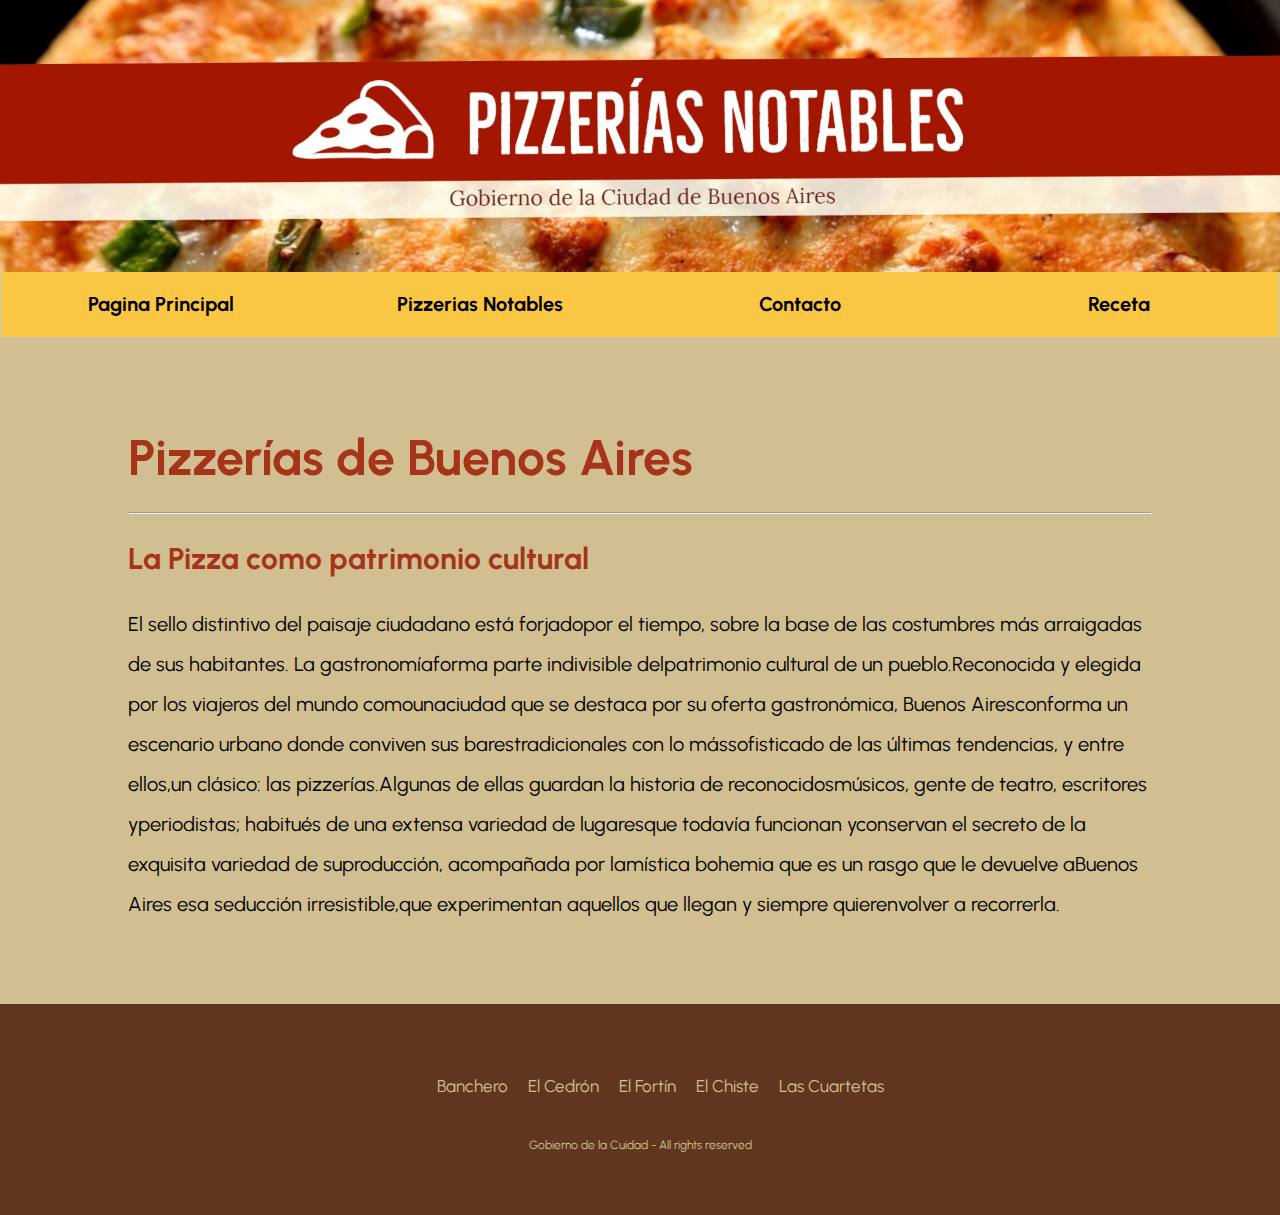
<file: index.html>
<!DOCTYPE html>
<html lang="en">

<head>
	<meta charset="UTF-8">
	<meta http-equiv="X-UA-Compatible" content="IE=edge">
	<meta name="viewport" content="width=device-width, initial-scale=1.0">
	<link rel="preconnect" href="https://fonts.googleapis.com">
	<link rel="preconnect" href="https://fonts.gstatic.com" crossorigin>
	<link href="https://fonts.googleapis.com/css2?family=Urbanist:ital,wght@0,300;0,400;0,500;0,700;0,900;1,300&display=swap" rel="stylesheet">
	<link rel="stylesheet" href="./estilos.css">
	<title>Pizzerias Notables</title>
</head>

<body onload = "alert('BIENVENIDE!')"> 
	<header>
		<div class="banner">
			<img src="./imgs/clase05ProyectoImagenes/bannerProyectoPizzeria01.jpg"
				alt="imagen banner pizzerias" width="100%">
		</div>
		<div id="menu">
			<div class="menuItems">
				<a href="./index.html">
					<p class="submenu">Pagina Principal</p>
				</a>
			</div>
			<div class="menuItems">
				<a href="./about.html">
					<p>Pizzerias Notables</p>
				</a>
			</div>
			<div class="menuItems">
				<a href="./contact.html">
					<p>Contacto</p>
				</a>
			</div>
			<div class="menuItems">
				<a href="./receta.html">
					<p>Receta</p>
				</a>
			</div>
		</div>
	</header>

	<main class="container">
		<h1>Pizzerías de Buenos Aires</h1>
		<hr>
		<h2>La Pizza como patrimonio cultural</h2>
		<p>
			El sello distintivo del paisaje ciudadano está forjadopor el tiempo, sobre la base de las costumbres
			más arraigadas de sus habitantes. La gastronomíaforma parte indivisible delpatrimonio cultural de un
			pueblo.Reconocida y elegida por los viajeros del mundo comounaciudad que se destaca por su
			oferta gastronómica, Buenos Airesconforma un escenario urbano donde conviven sus barestradicionales con
			lo mássofisticado de las últimas tendencias, y entre ellos,un clásico: las pizzerías.Algunas de
			ellas guardan la historia de reconocidosmúsicos, gente de teatro, escritores yperiodistas; habitués de
			una extensa variedad de lugaresque todavía funcionan yconservan el secreto de la exquisita variedad
			de suproducción, acompañada por lamística bohemia que es un rasgo que le devuelve aBuenos Aires esa
			seducción irresistible,que experimentan aquellos que llegan y siempre quierenvolver a recorrerla.
		</p>
	</main>
	
	
	<footer>
		<div id="container-footer">
			<ul id="listContainer">
				<a href="https://lamejorpizzeria.com/pizzerias/banchero-la-boca/" target=_blank>
					<li class="link">Banchero</li>
				</a>
				<a href="https://lamejorpizzeria.com/pizzerias/el-cedron/" target=_blank>
					<li class="link">El Cedrón</li>
				</a>
				<a href="https://lamejorpizzeria.com/pizzerias/el-fortin/" target=_blank>
					<li class="link">El Fortín</li>
				</a>
				<a href="https://www.pedidosya.com.ar/restaurantes/buenos-aires/pizzeria-el-chiste-menu"
					target=_blank>
					<li class="link">El Chiste</li>
				</a>
				<a href="http://www.lascuartetas.com/" target=_blank>
					<li class="link">Las Cuartetas</li>
				</a>
			</ul>
			<p>
				Gobierno de la Cuidad - All rights reserved
			</p>
		</div>
	</footer>

	<script src="./app.js"></script>	
</body>

</html>
</file>
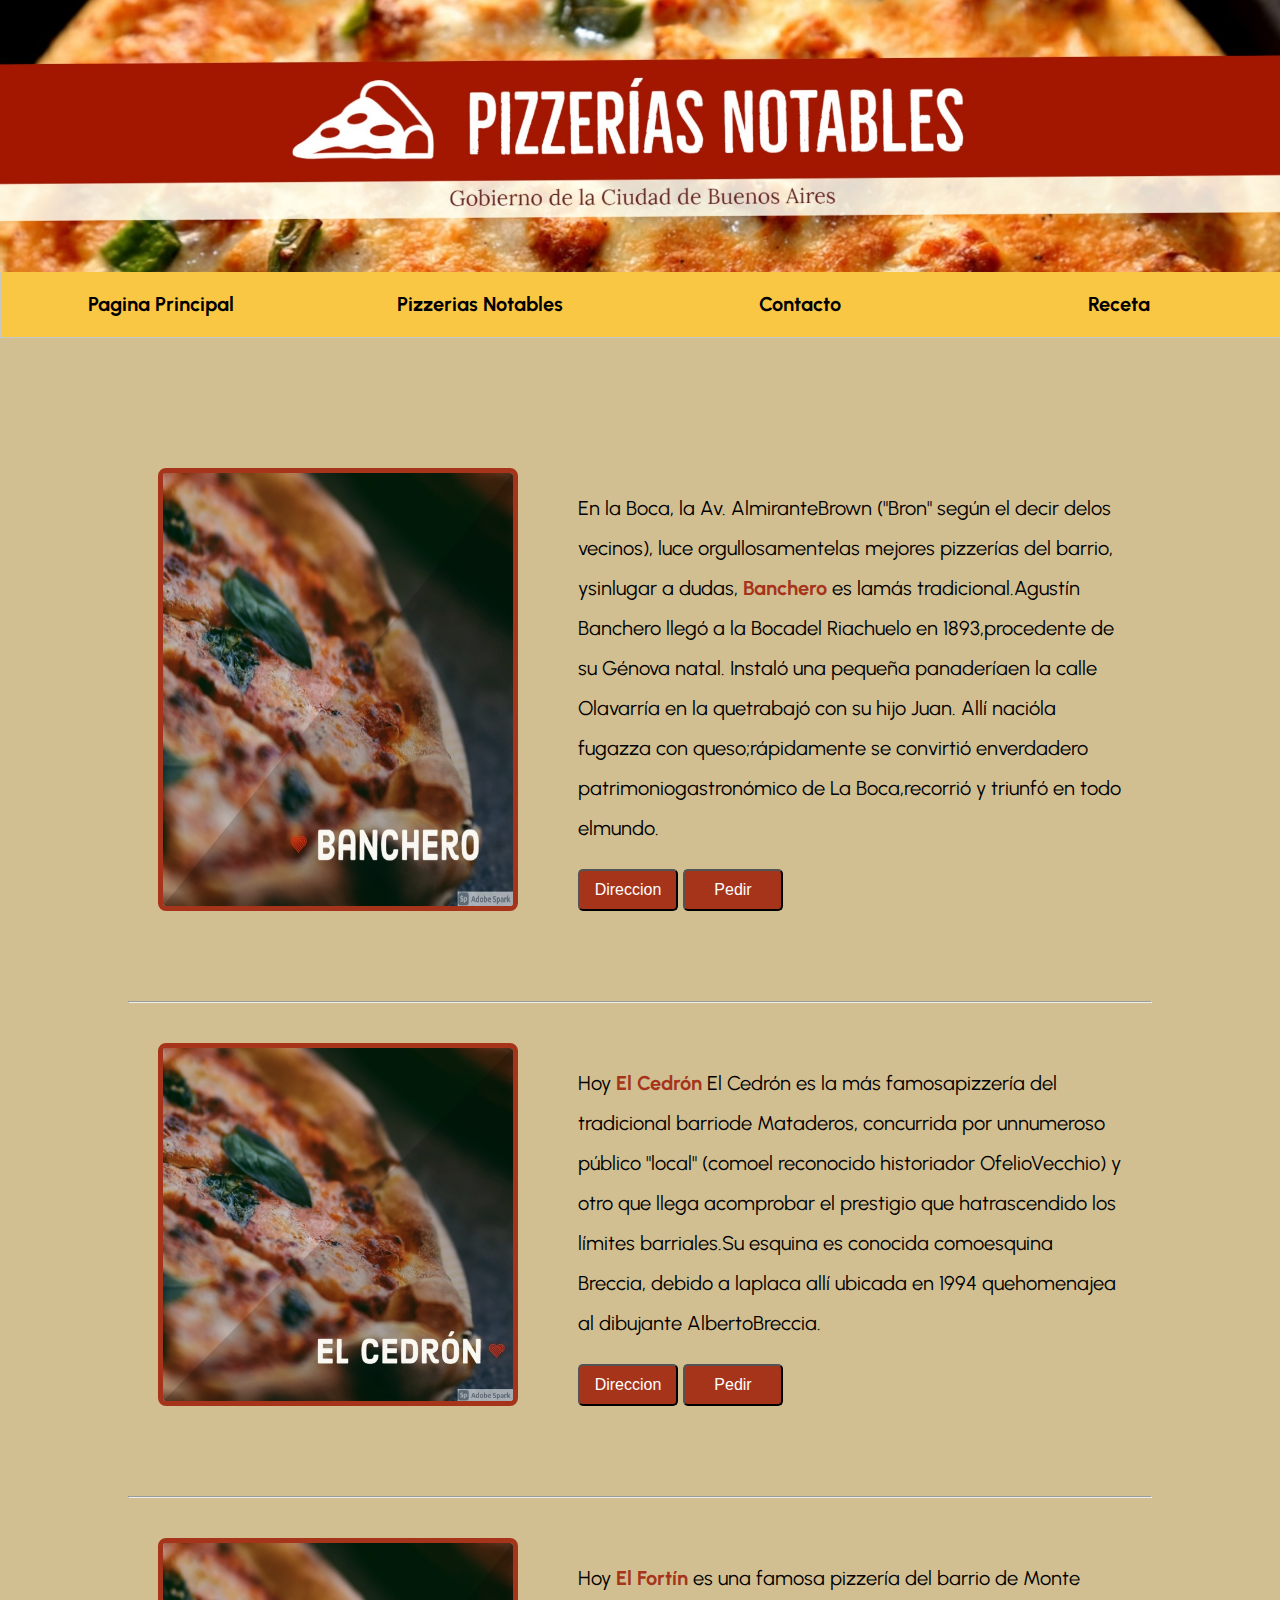
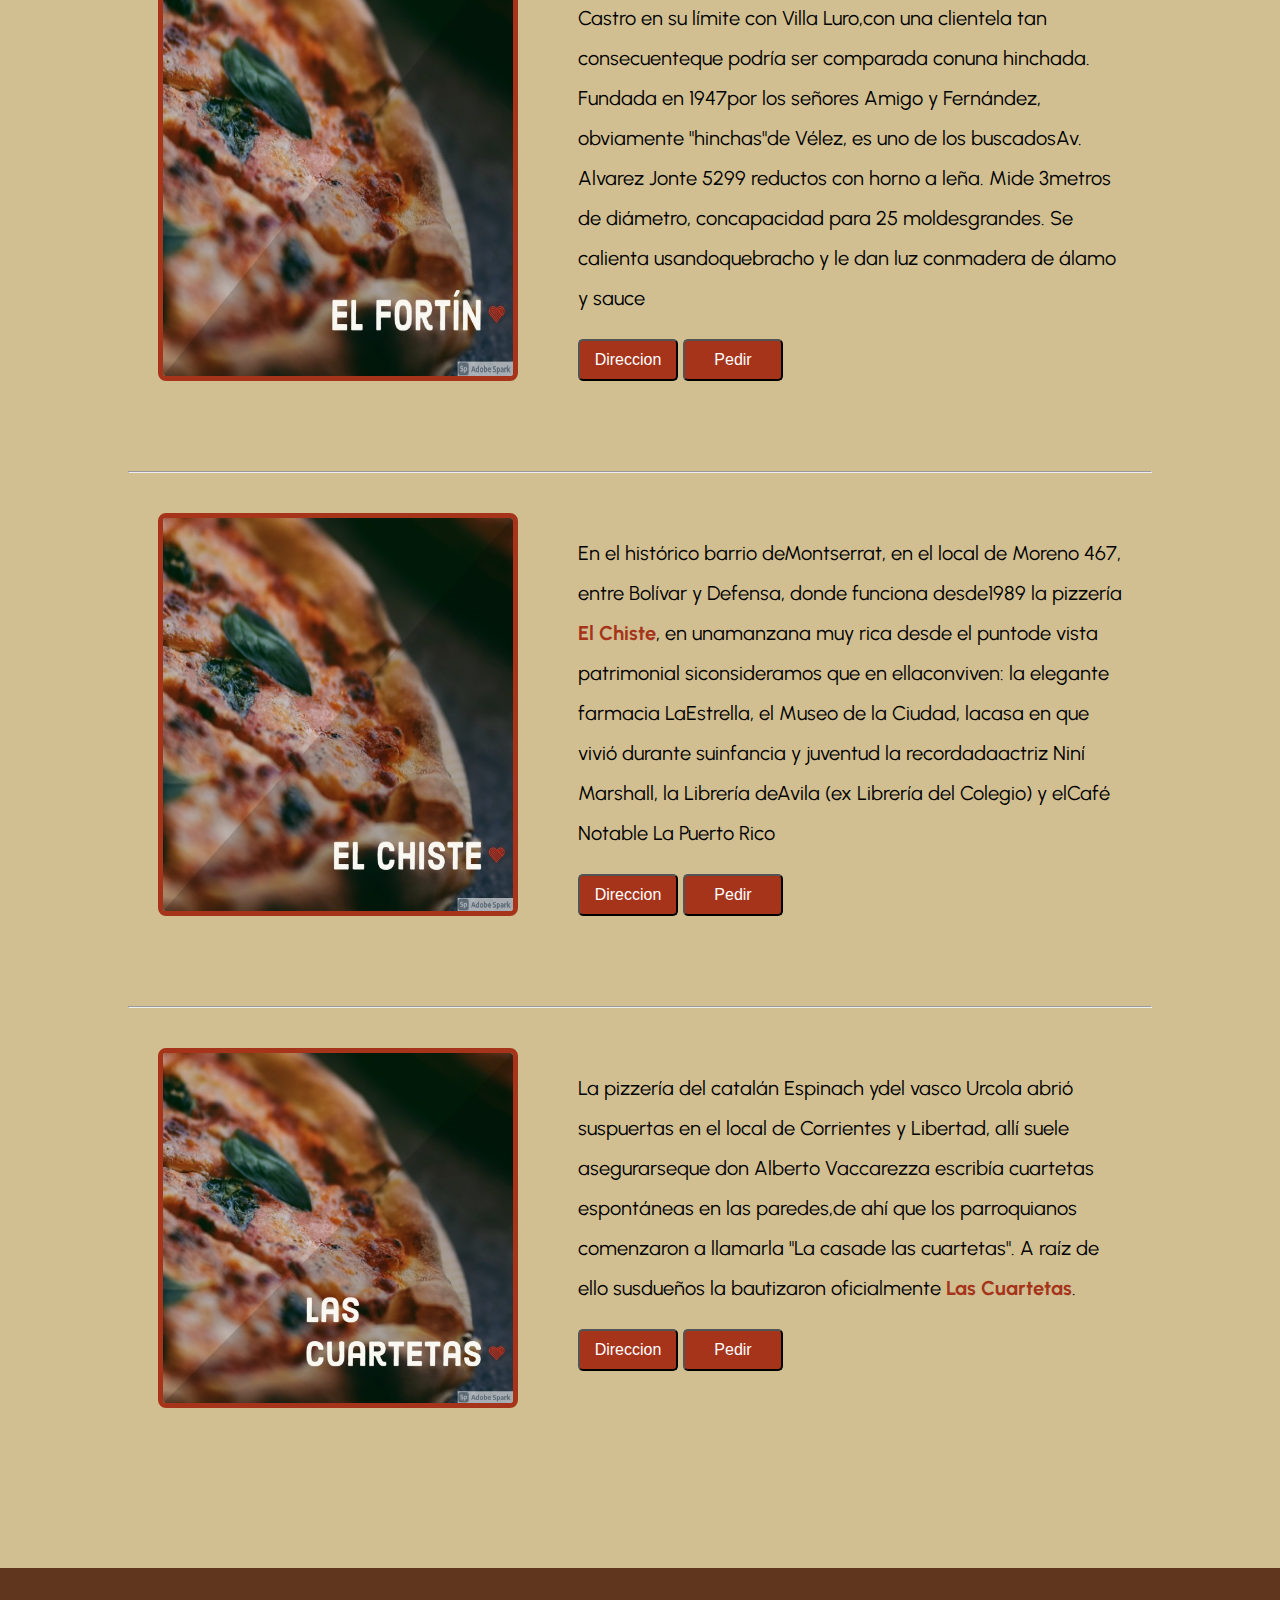
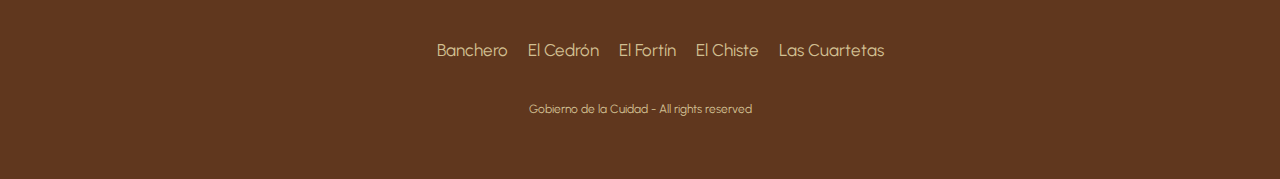
<file: about.html>
<!DOCTYPE html>
<html lang="en">

<head>
	<meta charset="UTF-8">
	<meta http-equiv="X-UA-Compatible" content="IE=edge">
	<meta name="viewport" content="width=device-width, initial-scale=1.0">
	<link rel="preconnect" href="https://fonts.googleapis.com">
	<link rel="preconnect" href="https://fonts.gstatic.com" crossorigin>
	<link href="https://fonts.googleapis.com/css2?family=Urbanist:ital,wght@0,300;0,400;0,500;0,700;0,900;1,300&display=swap"
		rel="stylesheet">
	<link rel="stylesheet" href="./estilos.css">
	<title>Pizzerias Notables_about</title>
</head>

<body>
	<header>
		<div class="banner">
			<img src="./imgs/clase05ProyectoImagenes/bannerProyectoPizzeria01.jpg"
				alt="imagen banner pizzerias" width="100%">
		</div>
		<div id="menu">
			<div class="menuItems">
				<a href="./index.html" id="x">
					<p>Pagina Principal</p>
				</a>
			</div>
			<div class="menuItems">
				<a href="./about.html">
					<p>Pizzerias Notables</p>
				</a>
			</div>
			<div class="menuItems">
				<a href="./contact.html">
					<p>Contacto</p>
				</a>
			</div>
			<div class="menuItems">
				<a href="./receta.html">
					<p>Receta</p>
				</a>
			</div>
		</div>
	</header>

	<main class="container">

		<div class="card">
			<div class="img-card_container">
				<img src="./imgs/clase05ProyectoImagenes/bancheroImg.jpg" alt="imagen Banchero"
					class="imagenCard" width="350px">
			</div>
			<div class="text-card_container">
				<div>
					<p>
						En la Boca, la Av. AlmiranteBrown ("Bron" según el decir delos vecinos),
						luce
						orgullosamentelas mejores pizzerías del barrio, ysinlugar a dudas,
						<strong>Banchero</strong> es
						lamás
						tradicional.Agustín Banchero llegó a la Bocadel Riachuelo en
						1893,procedente de
						su
						Génova natal. Instaló una pequeña panaderíaen la calle Olavarría en la
						quetrabajó con su
						hijo Juan. Allí nacióla fugazza con queso;rápidamente se convirtió
						enverdadero
						patrimoniogastronómico de La Boca,recorrió y triunfó en todo elmundo.

					</p>
					<div>
						<button class="btn"
							onclick="darDireccion('Av. Almirante Brown 1200');">Direccion</button>
						<button class="btn" onclick="hacerPedido();">Pedir</button>
					</div>
				</div>

			</div>

		</div>

		<hr>

		<div class="card">
			<div>
				<img src="./imgs/clase05ProyectoImagenes/elCedronImg.jpg" alt="imagen Banchero"
					class="imagenCard" width="350px">
			</div>
			<div>

				<div>
					<p>
						Hoy <strong>El Cedrón</strong> El Cedrón es la más famosapizzería del
						tradicional barriode Mataderos, concurrida
						por unnumeroso público "local" (comoel reconocido historiador
						OfelioVecchio) y
						otro que
						llega acomprobar el prestigio que hatrascendido los límites barriales.Su
						esquina
						es
						conocida comoesquina Breccia, debido a laplaca allí ubicada en 1994
						quehomenajea
						al
						dibujante AlbertoBreccia.

					</p>
					<div>
						<button class="btn"
							onclick="darDireccion('Av. Juan B. Alberdi 6101');">Direccion</button>
						<button class="btn" onclick="hacerPedido();">Pedir</button>
					</div>
				</div>

			</div>

		</div>

		<hr>

		<div class="card">
			<div>
				<img src="./imgs/clase05ProyectoImagenes/elFortinImg.jpg" alt="imagen Banchero"
					class="imagenCard" width="350px">
			</div>
			<div>
				<div>
					<p>
						Hoy <strong>El Fortín</strong> es una famosa pizzería del barrio de
						Monte Castro
						en su límite con Villa
						Luro,con una clientela tan consecuenteque podría ser comparada conuna
						hinchada.
						Fundada
						en 1947por los señores Amigo y Fernández, obviamente "hinchas"de Vélez,
						es uno
						de los
						buscadosAv. Alvarez Jonte 5299
						reductos con horno a leña. Mide 3metros de diámetro, concapacidad para
						25
						moldesgrandes.
						Se calienta usandoquebracho y le dan luz conmadera de álamo y sauce


					</p>
					<div>
						<button class="btn"
							onclick="darDireccion('Alvarez Jonte 5299');">Direccion</button>
						<button class="btn" onclick="hacerPedido();">Pedir</button>
					</div>
				</div>

			</div>

		</div>

		<hr>

		<div class="card">
			<div>
				<img src="./imgs/clase05ProyectoImagenes/elChisteImg.jpg" alt="imagen Banchero"
					class="imagenCard" width="350px">
			</div>
			<div>
				<div>
					<p>
						En el histórico barrio deMontserrat, en el local de Moreno 467, entre
						Bolívar y
						Defensa,
						donde funciona desde1989 la pizzería <strong>El Chiste</strong>, en
						unamanzana
						muy rica desde el puntode
						vista patrimonial siconsideramos que en ellaconviven: la elegante
						farmacia
						LaEstrella,
						el Museo de la Ciudad, lacasa en que vivió durante suinfancia y juventud
						la
						recordadaactriz Niní Marshall, la Librería deAvila (ex Librería del
						Colegio) y
						elCafé
						Notable La Puerto Rico
					</p>
					<div>
						<button class="btn"
							onclick="darDireccion('Moreno 467');">Direccion</button>
						<button class="btn" onclick="hacerPedido();">Pedir</button>
					</div>

				</div>
			</div>
		</div>

		<hr>

		<div class="card">
			<div>
				<img src="./imgs/clase05ProyectoImagenes/lasCuartetasImg.jpg" alt="imagen Banchero"
					class="imagenCard" width="350px">
			</div>
			<div>
				<div>
					<p>
						La pizzería del catalán Espinach ydel vasco Urcola abrió suspuertas en
						el local
						de
						Corrientes y Libertad, allí suele asegurarseque don Alberto Vaccarezza
						escribía
						cuartetas
						espontáneas en las paredes,de ahí que los parroquianos comenzaron a
						llamarla "La
						casade
						las cuartetas". A raíz de ello susdueños la bautizaron oficialmente
						<strong>Las
							Cuartetas</strong>.


					</p>
					<div>
						<button class="btn"
							onclick="darDireccion('Av. Corrientes 838')">Direccion</button>
						<button class="btn" onclick="hacerPedido();">Pedir</button>
					</div>
				</div>

			</div>

		</div>


	</main>

	<footer>
		<div id="container-footer">
			<ul id="listContainer">
				<a href="https://lamejorpizzeria.com/pizzerias/banchero-la-boca/" target=_blank>
					<li class="link">Banchero</li>
				</a>
				<a href="https://lamejorpizzeria.com/pizzerias/el-cedron/" target=_blank>
					<li class="link">El Cedrón</li>
				</a>
				<a href="https://lamejorpizzeria.com/pizzerias/el-fortin/" target=_blank>
					<li class="link">El Fortín</li>
				</a>
				<a href="https://www.pedidosya.com.ar/restaurantes/buenos-aires/pizzeria-el-chiste-menu"
					target=_blank>
					<li class="link">El Chiste</li>
				</a>
				<a href="http://www.lascuartetas.com/" target=_blank>
					<li class="link">Las Cuartetas</li>
				</a>
			</ul>
			<p>
				Gobierno de la Cuidad - All rights reserved
			</p>
		</div>
	</footer>

	<script src="./app.js"></script>

</body>

</html>
</file>
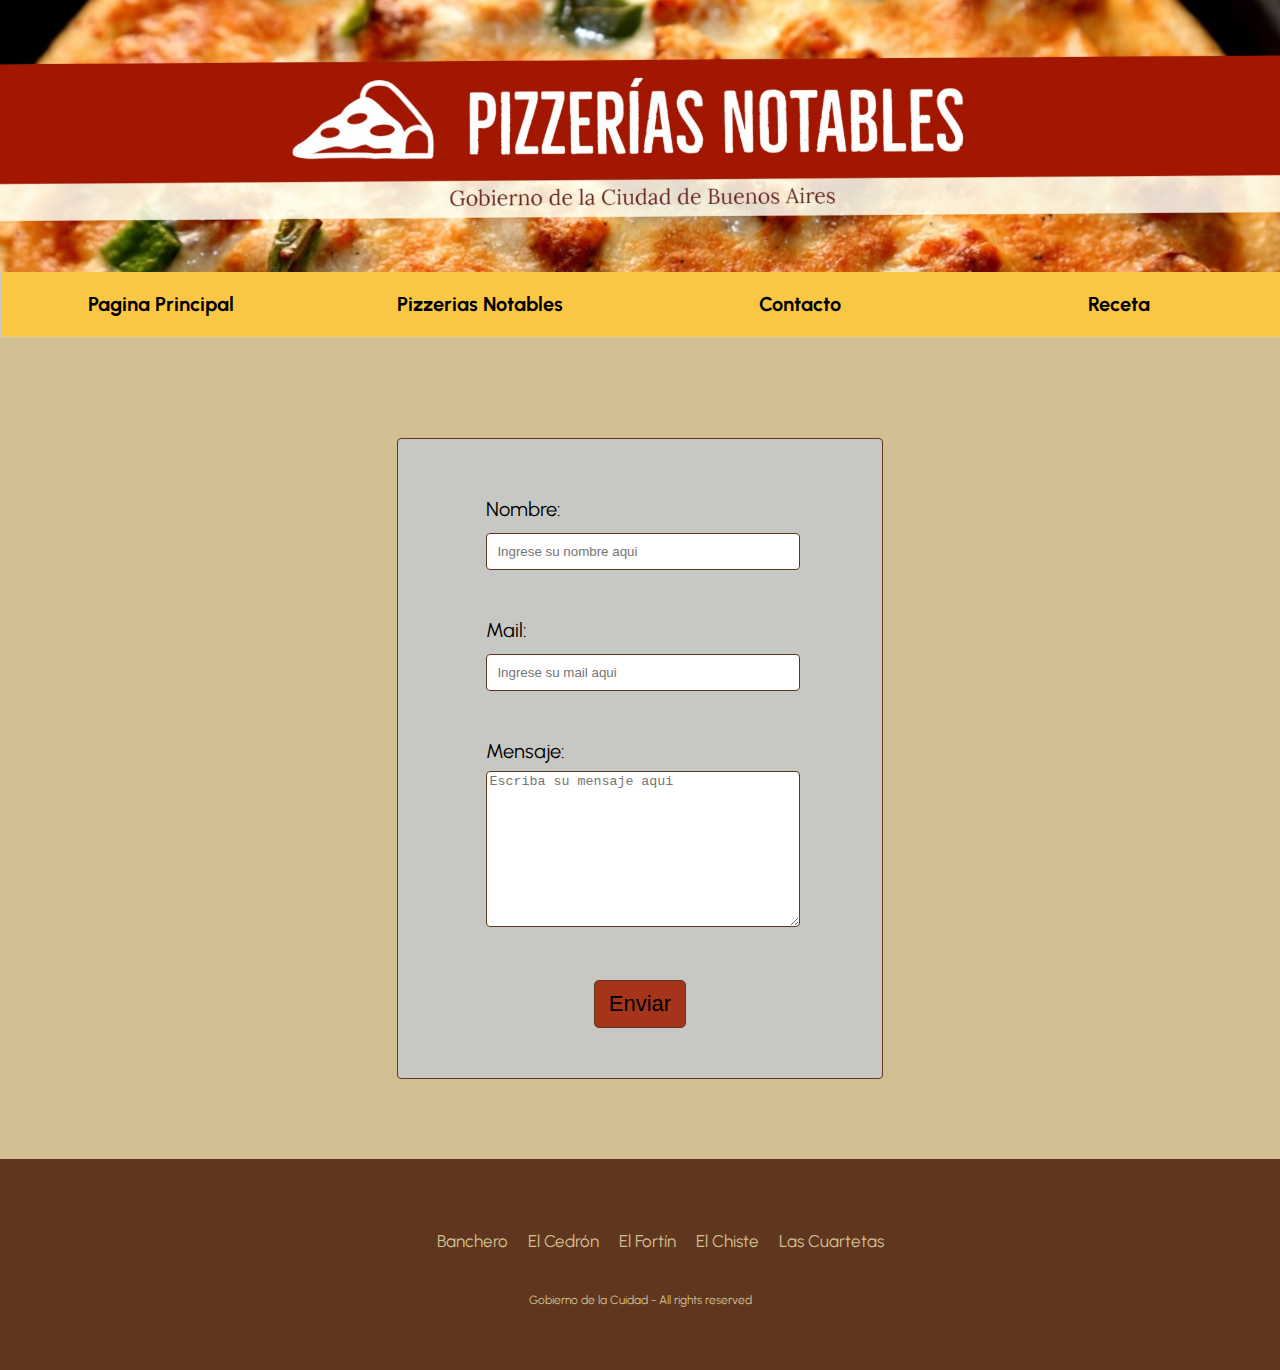
<file: contact.html>
<!DOCTYPE html>
<html lang="en">

<head>
	<meta charset="UTF-8">
	<meta http-equiv="X-UA-Compatible" content="IE=edge">
	<meta name="viewport" content="width=device-width, initial-scale=1.0">
	<link rel="preconnect" href="https://fonts.googleapis.com">
	<link rel="preconnect" href="https://fonts.gstatic.com" crossorigin>
	<link href="https://fonts.googleapis.com/css2?family=Urbanist:ital,wght@0,300;0,400;0,500;0,700;0,900;1,300&display=swap" rel="stylesheet">
	<link rel="stylesheet" href="./estilos.css">
	<title>Pizzerias Notables_contact</title>
</head>

<body>
	<header>
		<div class="banner">
			<img src="./imgs/clase05ProyectoImagenes/bannerProyectoPizzeria01.jpg"
				alt="imagen banner pizzerias" width="100%">
		</div>
		<div id="menu">
			<div class="menuItems">
				<a href="./index.html">
					<p>Pagina Principal</p>
				</a>
			</div>
			<div class="menuItems">
				<a href="./about.html">
					<p>Pizzerias Notables</p>
				</a>
			</div>
			<div class="menuItems">
				<a href="./contact.html">
					<p>Contacto</p>
				</a>
			</div>
			<div class="menuItems">
				<a href="./receta.html">
					<p>Receta</p>
				</a>
			</div>
		</div>
	</header>

	<main id="contenedorFormulario">

		<form id="formulario">
			<label for="name">Nombre:</label> <br>
			<input type="text" id="Name" placeholder="Ingrese su nombre aqui"> <!-- Agregue los placeholder -->
			<br><br>
			<label for="mail">Mail:</label> <br>
			<input type="email" id="mail" placeholder="Ingrese su mail aqui">
			<br><br>
			<label for="mensaje">Mensaje:</label><br>
			<textarea id="" cols="30" rows="10" placeholder="Escriba su mensaje aqui"></textarea><br><br>
			<div id="submitContainer">
				<input type="submit" value="Enviar" id="botonSubmit" onclick="alert('Hemos recibido tu consulta! Gracias!')">
			</div>
			
		</form>

	</main>

	<footer>
		<div id="container-footer">
			<ul id="listContainer">
				<a href="https://lamejorpizzeria.com/pizzerias/banchero-la-boca/" target=_blank>
					<li class="link">Banchero</li>
				</a>
				<a href="https://lamejorpizzeria.com/pizzerias/el-cedron/" target=_blank>
					<li class="link">El Cedrón</li>
				</a>
				<a href="https://lamejorpizzeria.com/pizzerias/el-fortin/" target=_blank>
					<li class="link">El Fortín</li>
				</a>
				<a href="https://www.pedidosya.com.ar/restaurantes/buenos-aires/pizzeria-el-chiste-menu"
					target=_blank>
					<li class="link">El Chiste</li>
				</a>
				<a href="http://www.lascuartetas.com/" target=_blank>
					<li class="link">Las Cuartetas</li>
				</a>
			</ul>
			<p>
				Gobierno de la Cuidad - All rights reserved
			</p>
		</div>
	</footer>

	<script src="./app.js"></script>
	
</body>

</html>
</file>
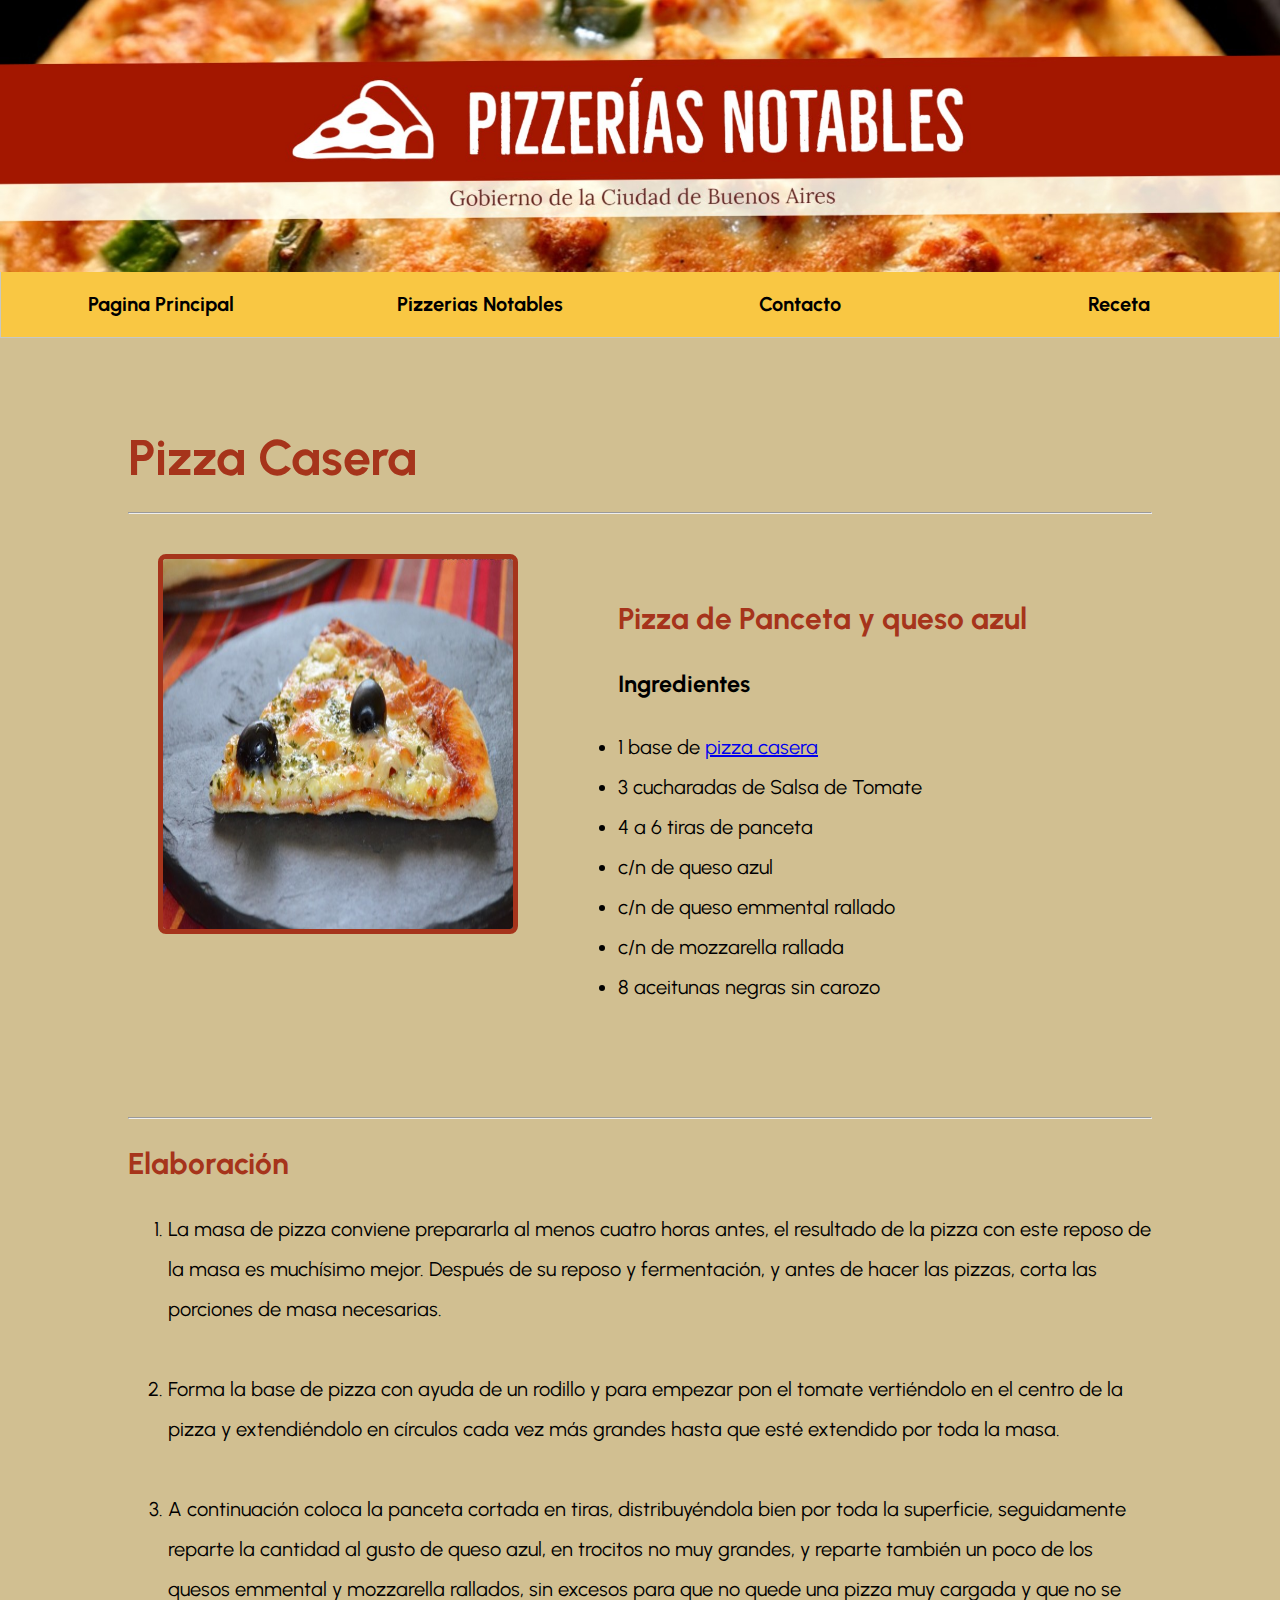
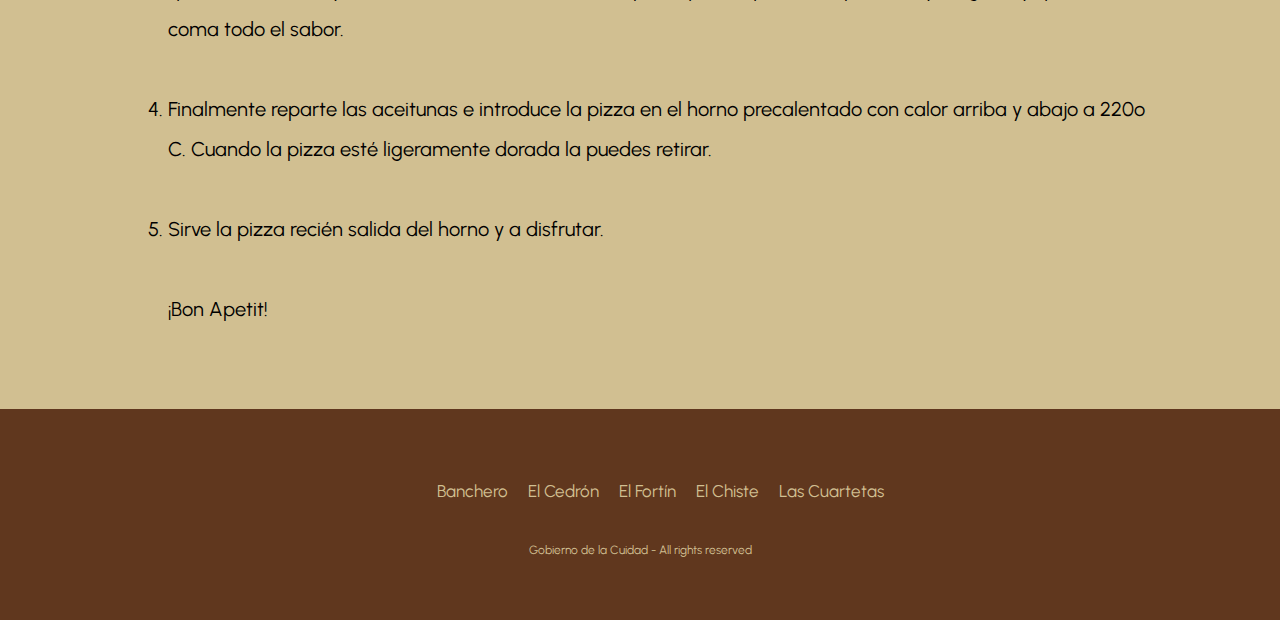
<file: receta.html>
<!DOCTYPE html>
<html lang="es">

<head>
	<meta charset="UTF-8">
	<meta http-equiv="X-UA-Compatible" content="IE=edge">
	<meta name="viewport" content="width=device-width, initial-scale=1.0">
	<link rel="preconnect" href="https://fonts.googleapis.com">
	<link rel="preconnect" href="https://fonts.gstatic.com" crossorigin>
	<link href="https://fonts.googleapis.com/css2?family=Urbanist:ital,wght@0,300;0,400;0,500;0,700;0,900;1,300&display=swap" rel="stylesheet">
	<link rel="stylesheet" href="./estilos.css">
	<title>Pizzerias Notables</title>
</head>
<body>
	<header>
		<div class="banner">
			<img src="./imgs/clase05ProyectoImagenes/bannerProyectoPizzeria01.jpg" alt="bannerpizzerias" width="100%">
		</div>
		<div id="menu">
			<div class="menuItems">
				<a href="./index.html" id="x">
					<p>Pagina Principal</p>
				</a>
			</div>
			<div class="menuItems">
				<a href="./about.html">
					<p>Pizzerias Notables</p>
				</a>
			</div>
			<div class="menuItems">
				<a href="./contact.html">
					<p>Contacto</p>
				</a>
			</div>
			<div class="menuItems">
				<a href="./receta.html">
					<p>Receta</p>
				</a>
			</div>    
		</div>
	</header>

    <main class="container">

        <h1>Pizza Casera</h1>
		<hr>
        <div class="card">
            <div class="img-card_container">
                <img src="./imgs/pizza aceitun negras.png" alt=" pizzas con aceituna negras" class="imagenCard" width="350px" height="370px">
            </div>
            <div class="text-card_container">
            <ul>
                <h2>Pizza de Panceta y queso azul </h2>
                <h3>Ingredientes</h3>
                <li>1 base de <a href="https://recetas.clarin.com/panaderia/masa-pizza_7_QOx1-sakm.html" target="_blank"> pizza casera</a></li>
                <li>3 cucharadas de Salsa de Tomate</li>
                <li>4 a 6 tiras de panceta</li>
                <li>c/n de queso azul</li>
                <li>c/n de queso emmental rallado</li>
                <li>c/n de mozzarella rallada</li>
                <li>8 aceitunas negras sin carozo</li>
            </ul>
            </div>  
        </div>
        <hr>

            <h2> Elaboración</h2>
            <ol>
               <li> La masa de pizza conviene prepararla al menos cuatro horas antes, el resultado de la pizza con este reposo de la masa es muchísimo mejor. Después de su reposo y fermentación, y antes de hacer las pizzas, corta las porciones de masa necesarias.</li>
                <br>
               <li> Forma la base de pizza con ayuda de un rodillo y para empezar pon el tomate vertiéndolo en el centro de la pizza y extendiéndolo en círculos cada vez más grandes hasta que esté extendido por toda la masa. </li>
                <br>
               <li> A continuación coloca la panceta cortada en tiras, distribuyéndola bien por toda la superficie, seguidamente reparte la cantidad al gusto de queso azul, en trocitos no muy grandes, y reparte también un poco de los quesos emmental y mozzarella rallados, sin excesos para que no quede una pizza muy cargada y que no se coma todo el sabor. </li>
                <br>
               <li> Finalmente reparte las aceitunas e introduce la pizza en el horno precalentado con calor arriba y abajo a 220º C. Cuando la pizza esté ligeramente dorada la puedes retirar. </li>
                <br>
               <li> Sirve la pizza recién salida del horno y a disfrutar. </li>
                <br>
                ¡Bon Apetit!

            </ol>
    </main>
    
	
    <footer>
	<div id="container-footer">
		<ul id="listContainer">
			<a href="https://lamejorpizzeria.com/pizzerias/banchero-la-boca/" target=_blank>
				<li class="link">Banchero</li>
			</a>
			<a href="https://lamejorpizzeria.com/pizzerias/el-cedron/" target=_blank>
				<li class="link">El Cedrón</li>
			</a>
			<a href="https://lamejorpizzeria.com/pizzerias/el-fortin/" target=_blank>
				<li class="link">El Fortín</li>
			</a>
			<a href="https://www.pedidosya.com.ar/restaurantes/buenos-aires/pizzeria-el-chiste-menu"
				target=_blank>
				<li class="link">El Chiste</li>
			</a>
			<a href="http://www.lascuartetas.com/" target=_blank>
				<li class="link">Las Cuartetas</li>
			</a>
		</ul>
		<p>
			Gobierno de la Cuidad - All rights reserved
		</p>
	</div>
</footer>

</body>

</html>
</file>
<file: estilos.css>
/********************** ESTILOS BASICOS ***********************/

body {
	margin: 0;
	font-family: 'Urbanist', sans-serif;	
	background-color:#D1BF91 ; 
}
h1 {
	color: #A6341B;
	font-size: 250%
}

h2 {
	color: #A6341B;	
}

strong {
	color: #A6341B;	
	font-weight: 900px;
	}

.banner {
  width: 100%;
  margin-bottom: -5px;  
}

#menu {
  display: flex;
  background-color: #F9C743;
  margin: 0 auto;
  text-align: center;   
  margin-bottom: 100px;
  border: 1px #c7c8c4 solid; 
}
   
#menu > div {
	font-size:30px;
	display: flex;
	justify-content: center;
	text-align: center;
	width: 100%;
	margin: 10px;
	line-height: 5px;
	font-size: 30px;
    		
	text-decoration: none;	
}

.menuItems > a {
	text-decoration: none;
	color: black;
	font-size:20px;
	font-weight:bold;	
}

.menuItems > a:hover { 
	background-color: #A6341B; 
	border-radius: 3px;
	border: 2px #60371E solid;
	width: 90%;
	color: white;
}		

.container {
	width: 80%;
	margin: 0 auto;
	font-size: 20px;
	line-height:40px;		
}


/********************** ESTILOS ABOUT ***********************/
.card {
	 display: flex;	 
	 margin: 0 auto;	
}

.card > div {	
	display: flex;
	justify-items: center;	
	line-height: 40px;
	font-size: 20px;
	text-align: left;
	padding: 30px;
	margin-bottom: 50px;
}

.imagenCard { 
	border: 5px #A6341B solid;
	border-radius: 8px;
}

.btn {
	font-size: 80%;
	text-align: center;
	width: 100px;	
	padding:10px;
	background-color:  #A6341B;
	color: white;
	border-radius: 5px;	
}

/********************** ESTILOS CONTACT ***********************/

#formulario {
	width: 80%;
	margin: 0 auto;
	font-size: 20px;
	line-height:40px;
}	

#contenedorFormulario {
	width: 30%;
	margin: 0 auto;
	font-size: 20px;
	border-radius: 4px; 
	background-color: #c7c8c4;
	text-align: left;
	padding: 50px;
	border: solid 1px #60371E;

}

#submitContainer {
	text-align: center;
}

#botonSubmit {
	font-size: 110%;
	text-align: center;
	width: 30%;	
	padding:10px;
	background-color:  #A6341B;
	border-radius: 5px;	
}

#botonSubmit:hover {
	color:white;
}


input {   
	padding: 10px;
	border-radius: 4px;
	border: solid 1px #60371E;
	width: 95%;
}

textarea{   /** se agrego **/
	border: solid 1px #60371E;
	border-radius: 4px;
	width: 100%;
}

/********************** ESTILOS FOOTER ***********************/

footer {
	width: 100%; 
	height: 211px;
	background-color: #60371E;
	color: #d1bf91;
	
}

#container-footer {
	margin-top: 80px;
	padding-top: 60px;
	padding-bottom: 0;	
	text-align: center;
	font-size:12px;

}

#listContainer {	
	display: flex;
	justify-content: center;
	text-align: center;		
} 

#listContainer > a {
	color:#d1bf91;
	text-decoration: none;
	list-style-type: none;
	margin-left: 10px;
	margin-right: 10px;
	font-size: 17px;
	padding-bottom: 30px;
}

#listContainer > a:hover {
	color: #F9C743;
}
</file>
